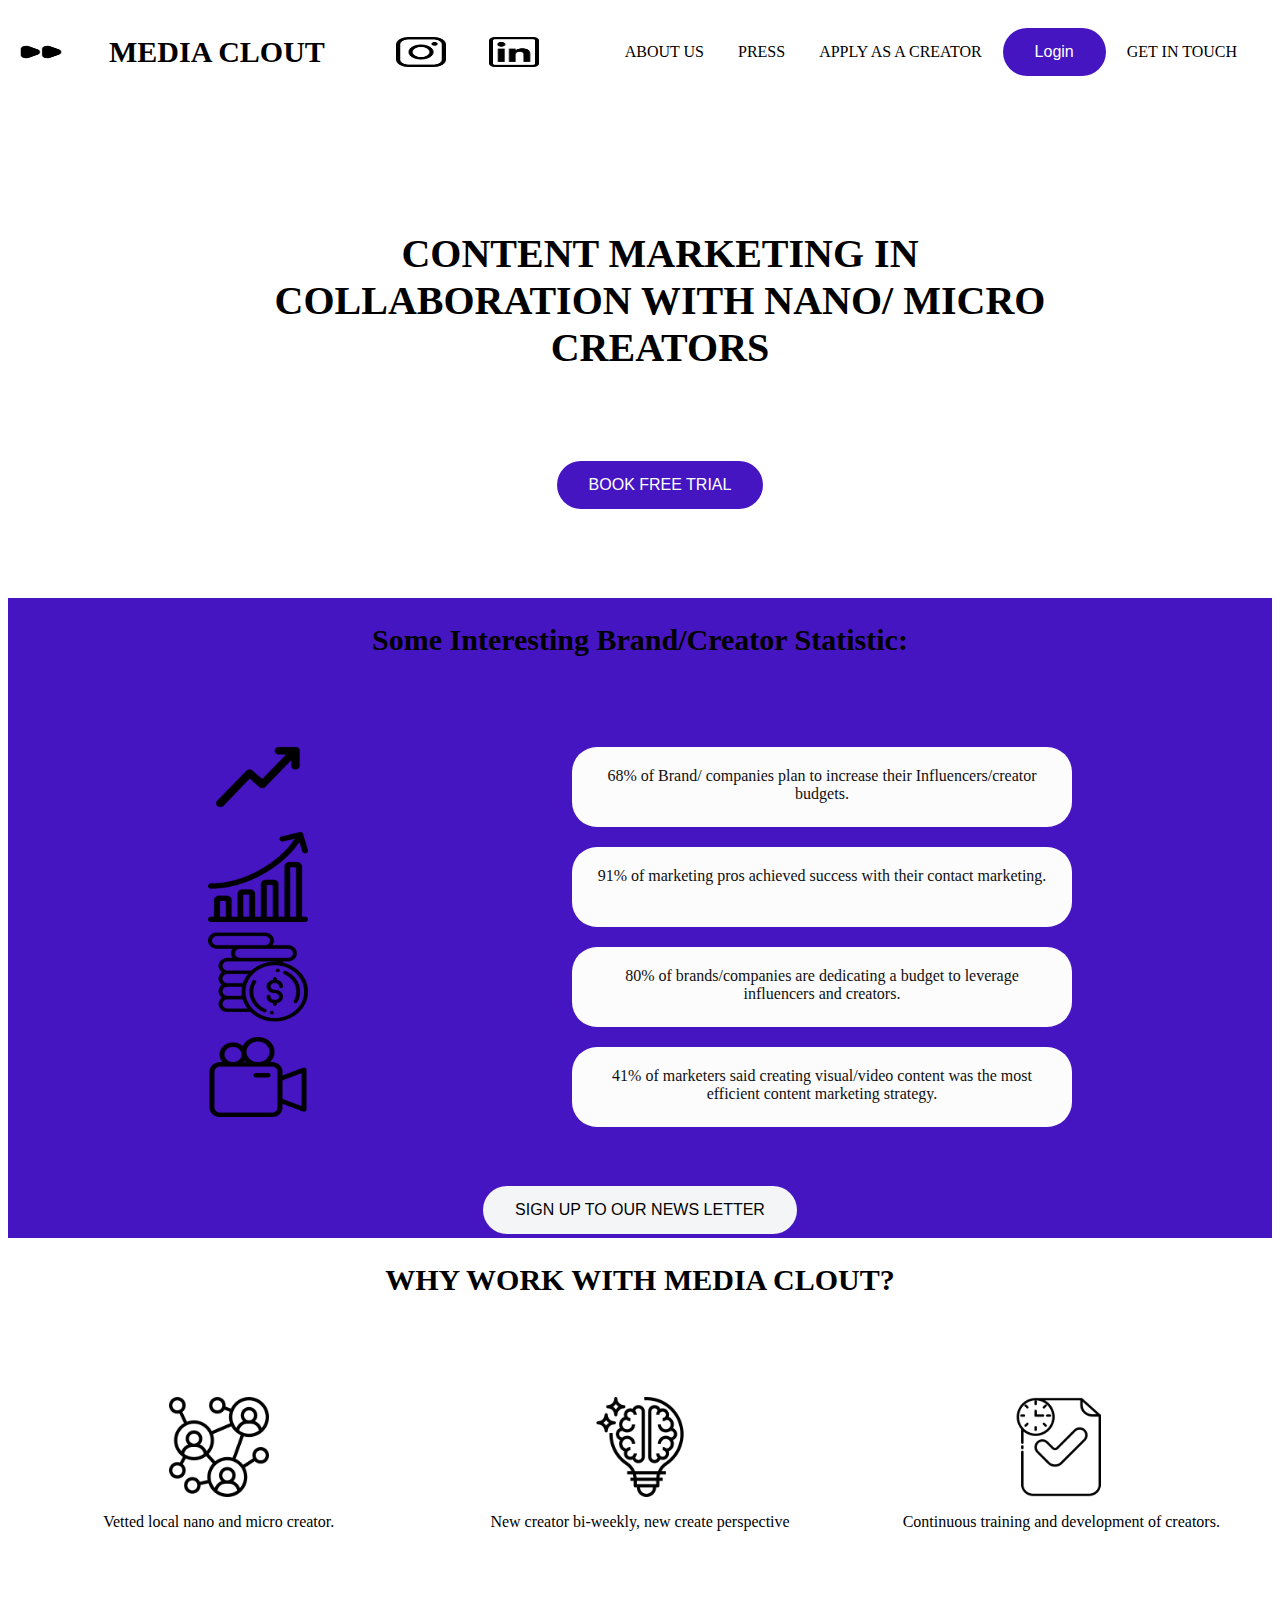
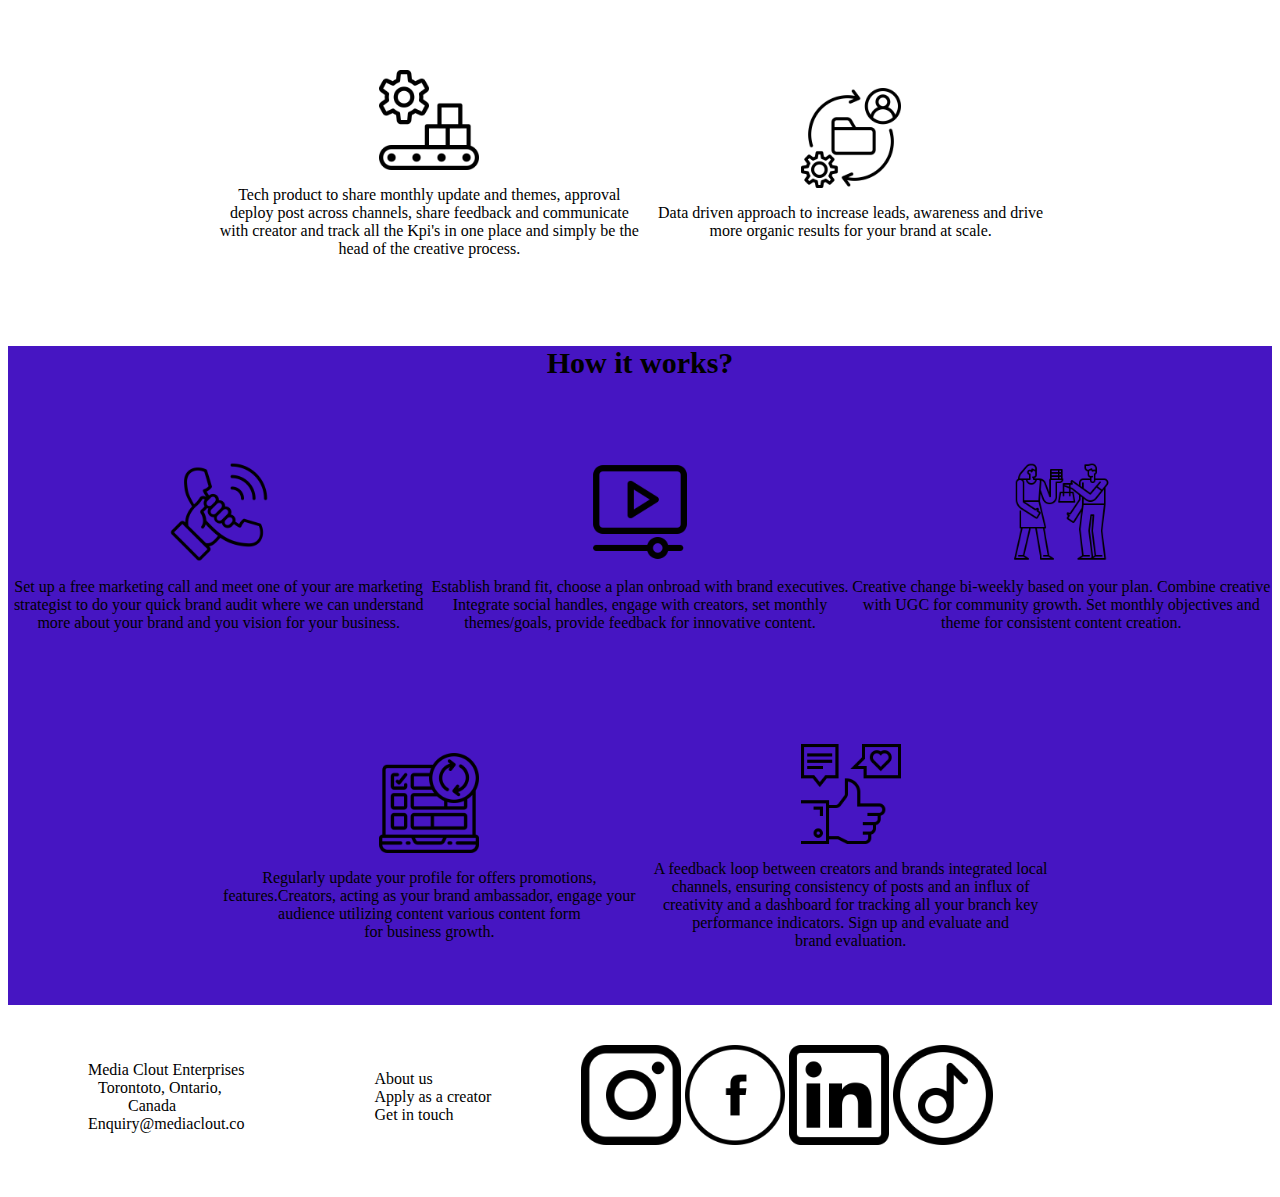
<file: index.html>
<!DOCTYPE html>
<html lang="en">
<head>
    <meta charset="UTF-8">
    <meta name="viewport" content="width=device-width, initial-scale=1.0">
    <title>MediaClout</title>
    <link rel="stylesheet" href="./style.css">
</head>
<body>
    <header class="container-2">  
      <nav>
        <img src="fast-forward-button_10149785.png" class="logo">
        <h2 class="nav-link" id="name">MEDIA CLOUT</h2>
        <img src="instagram_717392.png"  class="logo">
        <img src="linkedin_1384088.png" class="logo">
        <ul class="nav-link">
          <li><a href=""><a href="./about  us.html">ABOUT US</a></a></li>
          <li><a href="">PRESS</a></li>
          <li><a href="./apply-cre.html">APPLY AS A CREATOR</a></li>
          <!-- <li><a href="" class="btn">LOGIN</a></li> -->
          <button style="background-color:rgb(70, 21, 194) ; color: white;"> Login </button>
          <li><a href="">GET IN TOUCH</a></li>
        </ul>
      </nav>

    </header>
   
    <section class="container-1">
      <h1>CONTENT MARKETING IN <br> COLLABORATION WITH NANO/ MICRO <br>CREATORS</h1>
      <button style="background-color:rgb(70, 21, 194) ; color: white;" >BOOK FREE TRIAL</button>
    </section>
   
    <section style="background-color:rgb(70, 21, 194);" class="fcats">
      <h2 > Some Interesting Brand/Creator Statistic:</h2>
      <div class="sec-container">
        <div class="items">
          <img  id="image-left" src="increase_11450824.png" height="20px" width="20px">
             <p id="para-right">68% of Brand/ companies plan to increase their Influencers/creator budgets.</p>
        </div>
        <div  class="items">
          <img id="image-left" src="diagram_2285491.png" height="30px" width="30px">
             <p id="para-right">91% of marketing pros achieved success with their contact marketing.</p>
        </div>
        <div  class="items">
          <img id="image-left" src="money_631180.png" height="30px" width="30px">
             <p id="para-right">80% of brands/companies are dedicating a budget to leverage influencers and creators.</p>
        </div>
        <div  class="items">
          <img id="image-left" src="video-camera_12789557.png" height="30px" width="30px">
             <p id="para-right">41% of marketers said creating visual/video content was the most efficient content marketing strategy.</p>
        </div>
      </div>
      <button id="News">SIGN UP TO OUR NEWS LETTER</button>
    </section>
    
    <section>
      <h2>WHY WORK WITH MEDIA CLOUT?</h2>
        <div class="container">
          <div class="step" >
             <img src="networking_1239608.png" height="30px" width="30px">
             <p>  Vetted local nano and micro creator.</p>
          </div>

          <div class="step">
            <img src="creativity_1126453.png" height="30px" width="30px">
            <p> New creator bi-weekly, new create perspective</p>
          </div>

          <div class="step">
            <img src="time-management_5194875.png" height="30px" width="30px">
            <p> Continuous training and development of creators.</p>
          </div>

        </div>

        <div class="container">
          <div class="step">
            <img src="setting_4171833.png" height="30px" width="30px">
            <p> 
              Tech product to share monthly update and themes, approval deploy post across channels, share feedback and communicate with creator and track all the Kpi's in one place and simply be the head of the creative process.</p>
          </div>
          <div class="step">
            <img src="folder_5412525.png" height="30px" width="30px">
            <p> Data driven approach to increase leads, awareness and drive more organic results for your brand at scale.</p>
          </div>
        </div>
    
       </section>
       
       <section style="background-color: rgb(70, 21, 194);">
        <h2>How it works?</h2>
        <div class="container">
          <div class="step" >
             <img src="telephone-call_8157909.png" height="30px" width="30px">
             <p>Set up a free marketing call and meet one of your are marketing strategist 
                to do your quick brand audit where we can understand more about your brand and 
                you vision for your business.</p>
          </div>

          <div class="step">
            <img src="video_2791441.png" height="30px" width="30px">
            <p>Establish brand fit, choose a plan onbroad with brand executives.
               Integrate social handles,
               engage with creators, set monthly themes/goals, provide feedback for innovative content.</p>
          </div>

          <div class="step">
            <img src="trading_3156153.png" height="30px" width="30px">
            <p>Creative change bi-weekly based on your plan. Combine creative with UGC for community growth.
               Set monthly objectives and theme for consistent content creation.</p>
          </div>

        </div>

        <div class="container">
          <div class="step">
            <img src="laptop_1355740.png" height="30px" width="30px">
            <p> Regularly update your profile for offers promotions, features.Creators, acting as your brand ambassador,
               engage your audience utilizing content various content form for business growth.</p>
          </div>
          <div class="step">
            <img src="social-campaign_1792405.png" height="30px" width="30px">
            <p> A feedback loop between creators and brands integrated local channels, ensuring consistency of posts and an influx of creativity and a dashboard for tracking all your 
              branch key performance indicators. Sign up and evaluate and  brand evaluation.</p>
          </div>
        </div>    
       </section>
      
      <footer>
       <section class="container-3">
        <div> 
           <ul>
            <li>Media Clout Enterprises</li>
            <li style="padding-left: 10px;"> Torontoto, Ontario, <br>  <span style="padding-left: 30px;">  Canada</span></li>
            <li>Enquiry@mediaclout.co</li>
           </ul>
        </div>
        <div>
            <ul>
              <li> About us</li>
              <li> Apply as a creator</li>
              <li> Get in touch</li>
            </ul>
        </div>
        <div>
              <a href=><img src="instagram_717392.png"></a>
              <a href=""> <img src="facebook_665209.png" alt=""></a>
              <img src="linkedin_1384088.png"> 
             <img src="music_4147205.png">
        </div>
       </section>
      </footer>
    
</body>
</html>
</file>
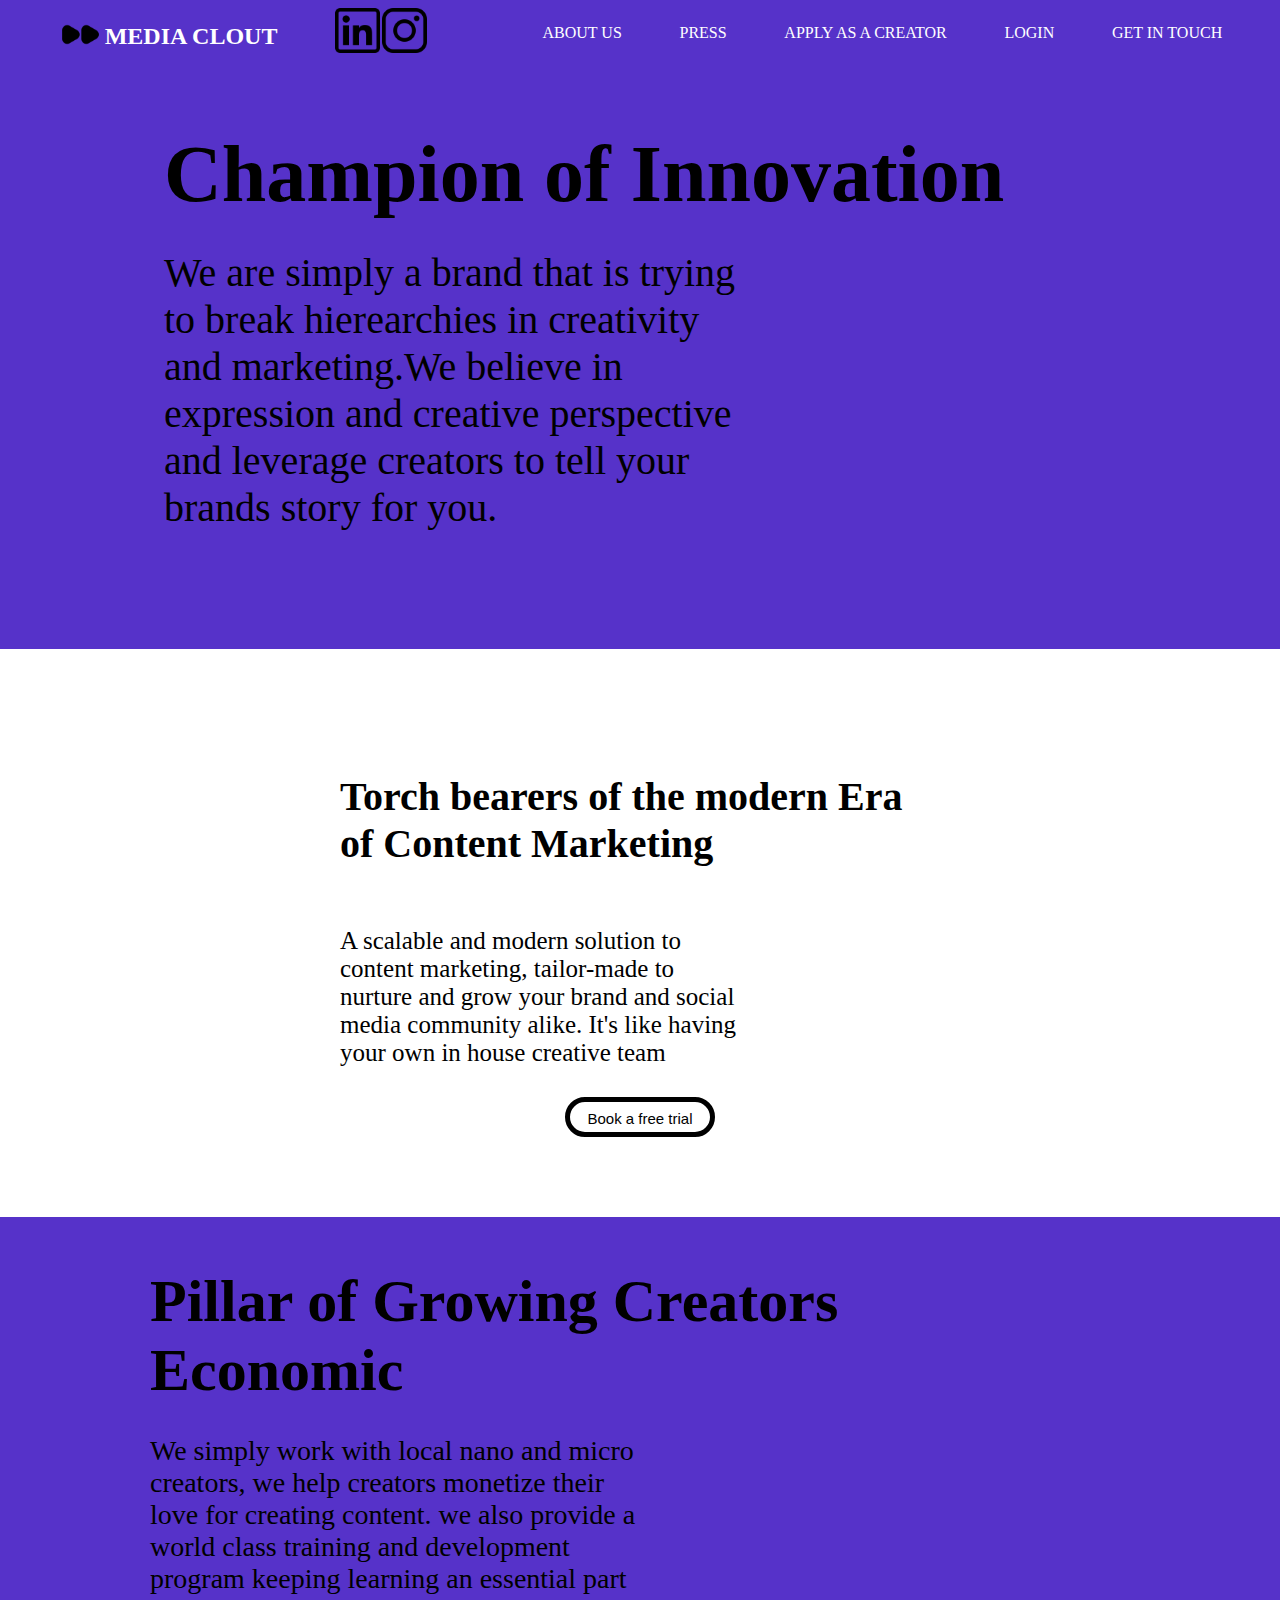
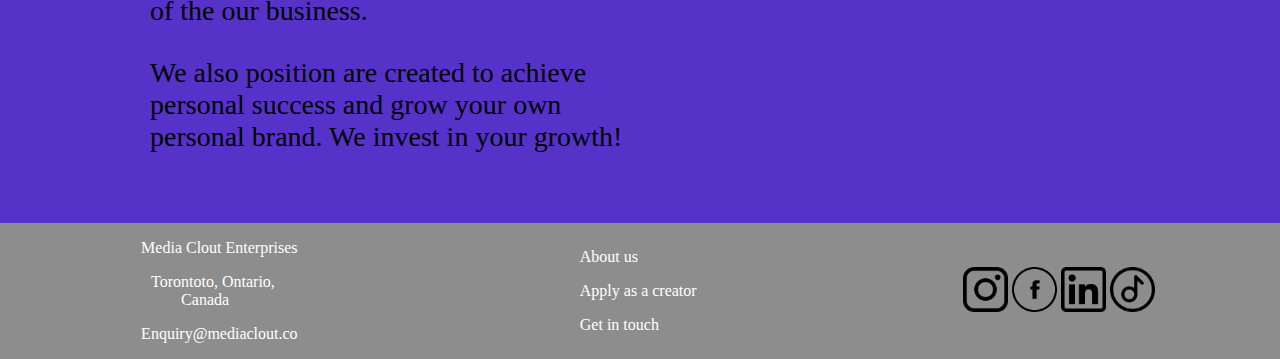
<file: about  us.html>
<!DOCTYPE html>
<html lang="en">
<head>
    <meta charset="UTF-8">
    <meta name="viewport" content="width=device-width, initial-scale=1.0">
    <title>MEDIA CLOUT</title>
    <link rel="stylesheet" href="./about us style.css">
</head>
<body>
    <section class="home-page">
        <div class="container">
          
            <div id="name" class="header"><img class="logo" src="logo.png" alt="logo"><h3 class="logo">
                <a class="logo-5" href="./index.html">MEDIA CLOUT</a></h3>
            </div>
            <div  class="header">
                <a><img  id="logo-1" src="linkedin_1384088.png" alt="linkedin"></a>
                <a><img  id="logo-1" src="instagram_717392.png" alt="instagram"></a>
            </div>
            <div id="logo-2" class="header"></div>
            <div id="logo-3" class="header">ABOUT US</div>
            <div id="logo-4" class="header">PRESS</div>
            <div id="logo-5" class="header"><a class="logo-5" href="./apply-cre.html">APPLY AS A CREATOR</a></div>
            <div id="logo-6" class="header">LOGIN</div>
            <div id="logo-7" class="header">GET IN TOUCH</div>
            
    
        </div>
        <div class="container-1">
            <div  class="main-page-1">
                <h1> Champion of Innovation</h1>
            </div>
            <div class="main-page-2">
                <p> We are simply a brand that is trying to break hierearchies in creativity and marketing.We believe in expression
                 and creative perspective and leverage creators to tell your brands story for you.</p>
            </div>
        </div>
    </section>
    <section>
        <div class="container-2">
            <div class="h2-con-2">
                    <h2 >Torch bearers of the modern Era of Content Marketing</h2>
                    <p id="para-1">A scalable and modern solution to content marketing, tailor-made to nurture and grow your brand 
                    and social media community alike. It's like having your own in house creative team</p>
            </div>
            
            <div ><Button class="button-con-2">Book a free trial</Button></div>
        </div>
    </section>
    <section>
        <div class="container-3">
            <div>
                <h2 id="h2-con-3"> Pillar of Growing Creators <br>Economic</h2>
                <p id="p1-con-3"> We simply work with local nano and micro creators, we help creators  monetize their love for creating content. we also provide a world class 
                    training and development program keeping learning an essential part of the our business.</p>
                <p id="p2-con-3"> We also position are created to achieve personal success and grow your
                     own personal brand. We invest in your growth!</p>
            </div>
        </div>
    </section>
    <section>
        <div class="container-4" >
        <div> 
            <ul>
             <li>Media Clout Enterprises</li>
             <li style="padding-left: 10px;"> Torontoto, Ontario, <br>  <span style="padding-left: 30px;">  Canada</span></li>
             <li>Enquiry@mediaclout.co</li>
            </ul>
         </div>
         <div>
             <ul>
               <li> About us</li>
               <li> Apply as a creator</li>
               <li> Get in touch</li>
             </ul>
         </div>
         <div>
               <a href=><img src="instagram_717392.png"></a>
               <a href=""> <img src="facebook.png" alt=""></a>
               <a><img src="linkedin_1384088.png"> </a>
               <a><img src="tiktok.png"></a>
         </div>
        </div>

    </section>
    
</body>
</html>
</file>
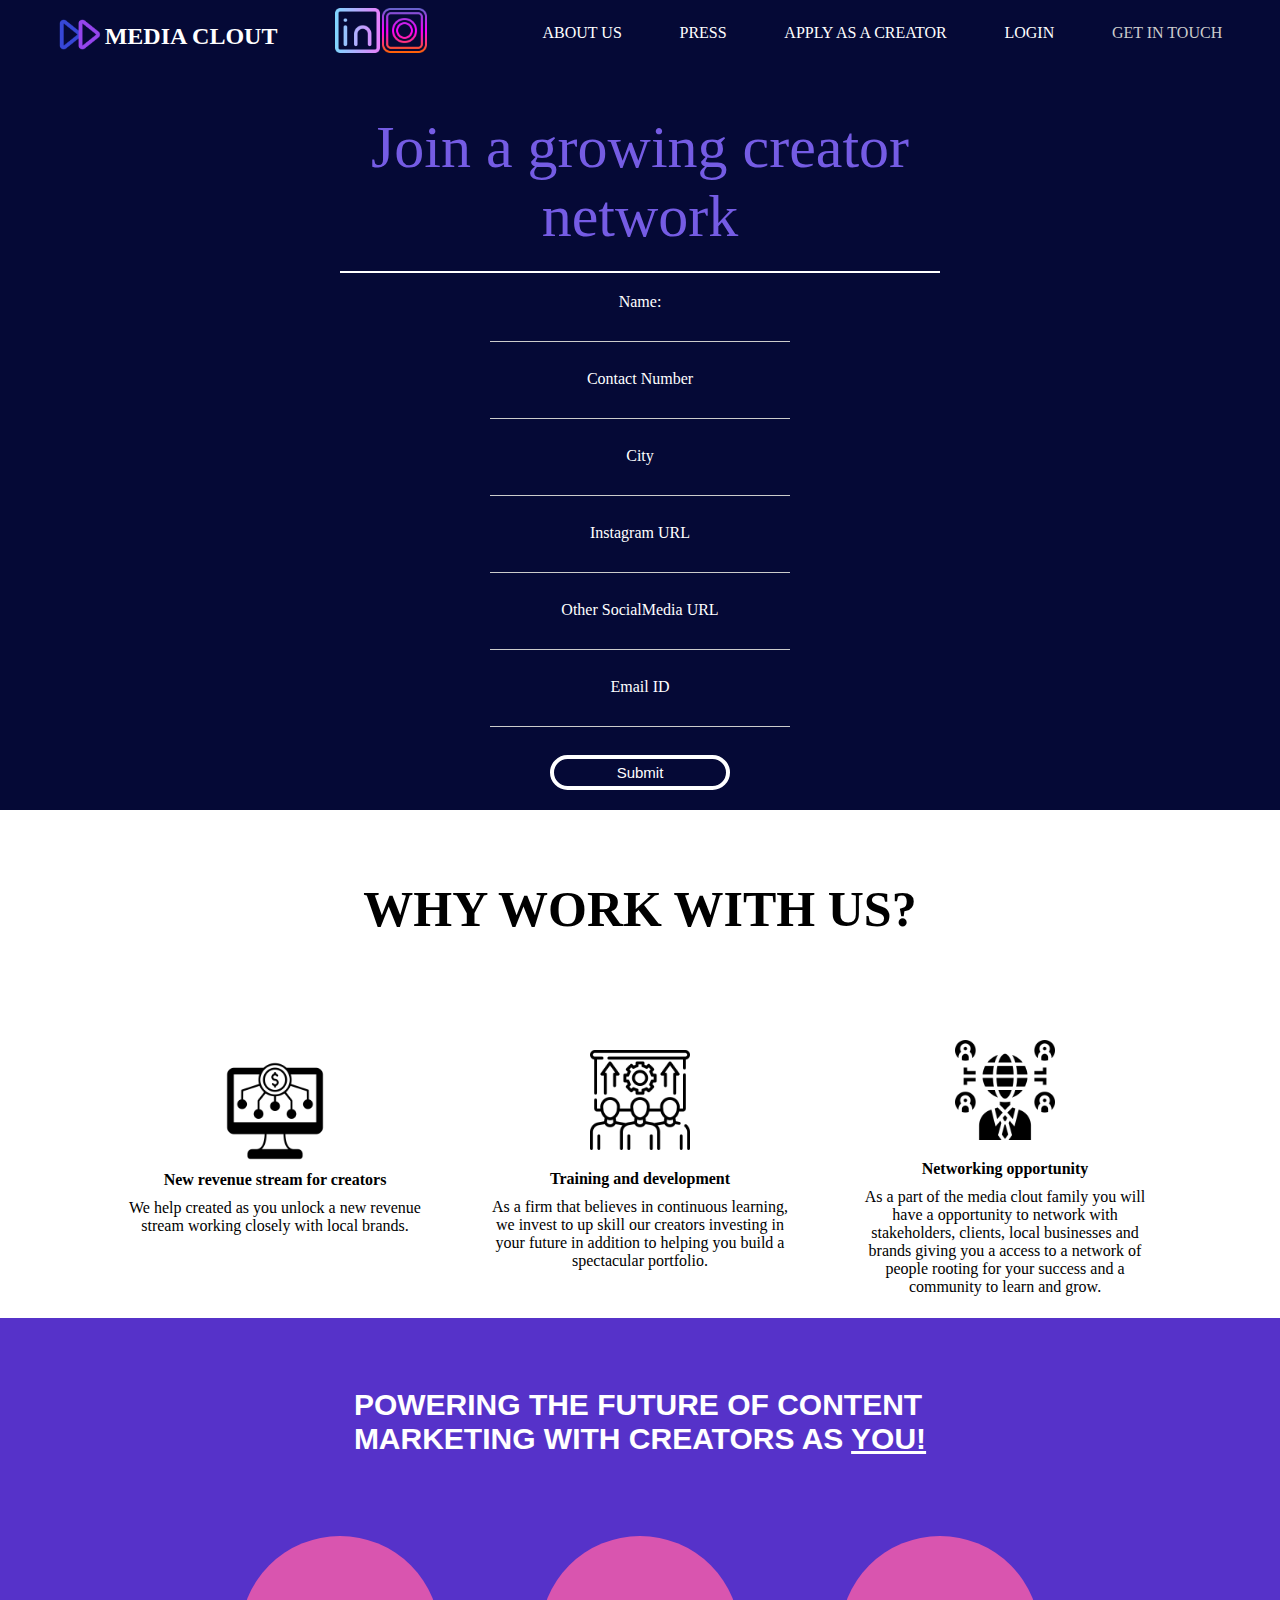
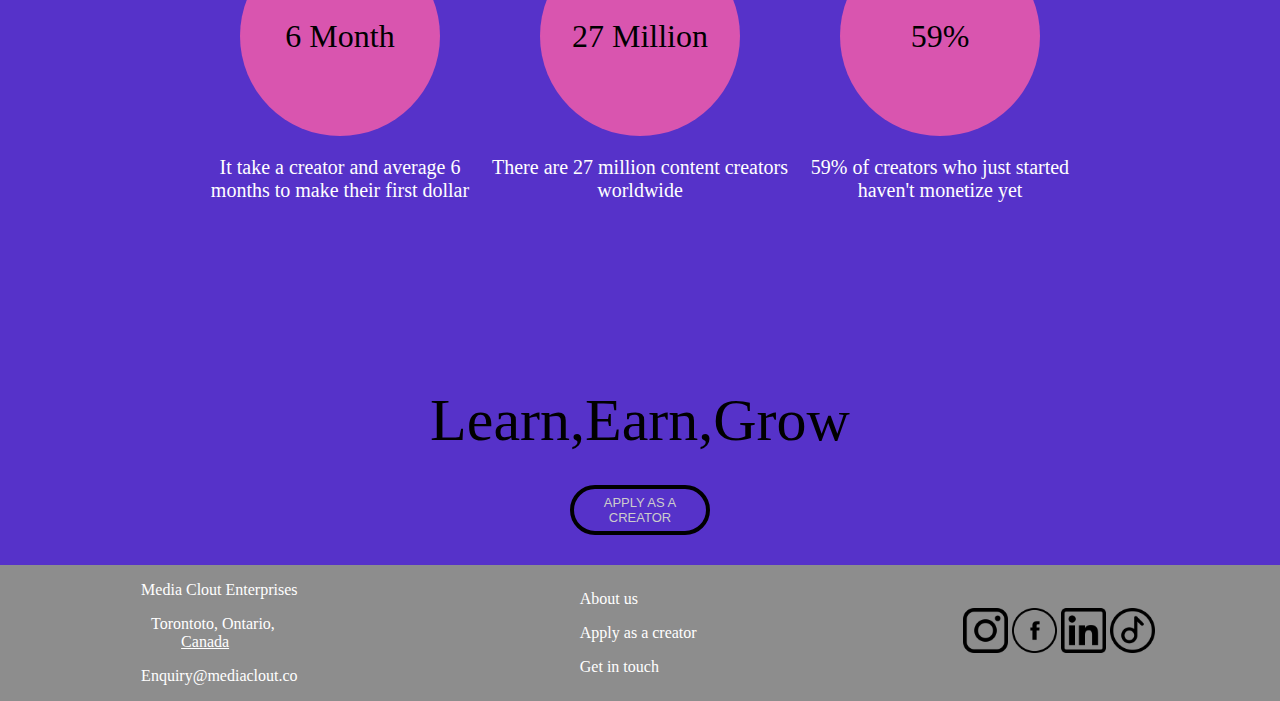
<file: apply-cre.html>
<!DOCTYPE html>
<html lang="en">
<head>
    <meta charset="UTF-8">
    <meta name="viewport" content="width=device-width, initial-scale=1.0">
    <title>Apply As A Creator</title>
    <link href="./cre-style.css" rel="stylesheet">
</head>
<body>
    <section class="main-page">
        <div class="container">
          
            <div  class="header"><img class="logo" src="forward_13406976.png" alt="logo">
                <h3 class="logo"><a class="home" href="./index.html">MEDIA CLOUT</a></h3>
            </div>
            <div  class="header">
                <a><img  id="logo-1" src="linkedin.png" alt="linkedin"></a>
                <a><img  id="logo-1" src="app insta.png" alt="instagram"></a>
            </div>
            <div id="logo-2" class="header"></div>
            <div id="logo-3" class="header"><a class="home" href="./about  us.html">ABOUT US</a></div>
            <div id="logo-4" class="header">PRESS</div>
            <div id="logo-5" class="header">APPLY AS A CREATOR</div>
            <div id="logo-6" class="header">LOGIN</div>
            <div id="logo-7" class="header"><a href="#footer" class="btn">GET IN TOUCH</a></div>  
                    <!-- internal link with id and <a> tag -->
        </div>
        <div class="container-1">
            <div class="main-page" id="header">
                <p>Join a growing creator <span id="span">network</span> </p><hr>
            </div>
            
            <div class="main-page" id="form">
               <form>
                <label for="fname" class="label">Name:</label><br>
                <input type="text" id="name" name="fname" required><br>  

                <label for="lname" class="label">Contact Number</label><br>
                <input type="tel" id="name" required><br> 

                <label for="fname" class="label">City</label><br>
                <input type="text" id="name"><br>  

                <label for="lname" class="label">Instagram URL</label><br>
                <input type="url" id="name"><br>  

                <label for="fname" class="label">Other SocialMedia URL</label><br>
                <input type="url" id="name"><br> 

                <label for="lname" class="label">Email ID</label><br>
                <input type="email" id="name"><br>
                <input type="submit" value="Submit" class="submit">
              </form>
            </div>
          
        </div>
    </section>


    <section>
        <div class="container-2">
            <div class="title"><p>WHY WORK WITH US?</p></div>
            <div class="reason">
                <div id="reason-item-1" class="reason-item">
                    <img src="revenue.png" >
                    <h4> New revenue stream for creators</h4>
                    <p> We help created as you unlock a new revenue stream
                         working closely with local brands.</p>
                </div>
                <div  id="reason-item-2" class="reason-item">
                    <img src="training.png">
                    <h4>Training and development</h4>
                    <p class="p-item-2">As a firm that believes in continuous learning,  
                        we invest to up skill our creators investing in your future
                         in addition to helping you build a spectacular portfolio.</p>
                </div>
                <div  id="reason-item-3" class="reason-item">
                    <img src="networking.png">
                    <h4> Networking opportunity</h4>
                    <p>
                        As a part of the media clout family you will have a opportunity to network with stakeholders, clients, local businesses and brands giving you a access to a network
                         of people rooting for your success and a community to learn and grow.
                    </p>
                </div>
            </div>
        </div>
    </section>
    <section>
        <div class="container-3">
            <div class="con-3-item-1">
                POWERING THE FUTURE OF CONTENT <br>MARKETING WITH CREATORS AS <span>YOU!</span>
            </div>
            <div class="con-3-item-2">
                <div class="con-3-item-2-1"> 
                    <div class="month"> 6 Month</div>
                    <div class="para">It take a creator and average 6 months to make their first dollar</div>
                </div>
                <div class="con-3-item-2-2">
                    <div class="month">27 Million</div>
                    <div class="para">There are 27 million content creators worldwide</div>
                </div>
                <div class="con-3-item-2-3">
                    <div class="month">59%</div>
                    <div class="para"> 59% of creators who just started haven't  monetize  yet</div>
                </div>
            </div >
            <div class="con-3-item-3">
                <p>Learn,Earn,Grow</p>
                <button id="button-con-3"><a href="#form" class="btn">APPLY AS A<br>CREATOR</a></button>
            </div>
        </div>
    </section>
    <section>
        <div class="container-4" id="footer">
        <div> 
            <ul>
             <li>Media Clout Enterprises</li>
             <li style="padding-left: 10px;"> Torontoto, Ontario, <br>  <span style="padding-left: 30px;">  Canada</span></li>
             <li>Enquiry@mediaclout.co</li>
            </ul>
         </div>
         <div>
             <ul>
               <li> About us</li>
               <li> Apply as a creator</li>
               <li> Get in touch</li>
             </ul>
         </div>
         <div>
               <a href=><img src="instagram_717392.png"></a>
               <a href=""> <img src="facebook.png" alt=""></a>
               <a><img src="linkedin_1384088.png"> </a>
               <a><img src="tiktok.png"></a>
         </div>
        </div>

    </section>
    
</body>
</html>
</file>
<file: style.css>
.container{
   
    height: 300px;
    width: 100%;
    display: flex;
    justify-content: center;
    align-items: center;
    padding: 0px;

  

}
.step{
    
    height: 100%;
    width: 33.33%;   
  
    display: flex;
    justify-content: center;
    align-items: center;
    flex-direction: column;
       
}
p{
    text-align: center;
}
img{
    width: 100px;
    height: 100px;
}
h2{
    text-align: center;
    font-size: 30px;
}
.sec-container{
    
    height: 500px;
    width: 100%;
    display: flex;
    justify-content: center;
    align-items: center;
    flex-direction: column; 
    background-color: rgb(70, 21, 194);

   
  

}
.items{
    
    height: 100px;
    width: 100%;   
 
       
}
#image-left{
    float: left;
    height: 90px;
    width: 100px;
    margin-left: 200px;
}
#para-right{
    float: right;
    margin-top: 15px;
    margin-right: 200px;
    margin-bottom: 35px;
    padding: 20px;
    color: rgb(15, 15, 15);
    
    /* border: 2px solid ; */
    box-sizing: border-box;
    border-radius: 25px;
    height: 80px;
    width: 500px;
    background-color:rgb(252, 252, 253);
    
}
.container-1{
    height: 500px;
    width: 100%;
  
    padding: 20px;
    display: flex;
    justify-content: center;
    align-items: center;
    flex-direction: column;
}
h1{
    text-align: center;
    font-size: 40px;
    padding-top: 60px;
    padding-bottom: 60px;
 
}
button {
    background-color: rgb(244, 245, 247);
     border: none; 
    box-sizing: border-box;
    border-radius: 25px;
    color: rgb(1, 1, 1);
    padding: 15px 32px;
    text-align: center;
    text-decoration: none;
    display: inline-block;
    font-size: 16px;
    margin: 4px 2px;
    cursor: pointer;
}
.container-2{
    height: 50px;
    width: 100%;

    padding: 0 8px;
    position: relative;
    
}  

.logo{
    height: 30px;
    width: 30px;
}
nav{
    display: flex;
    justify-content: space-between;
    align-items: center;
}
.logo{
    width:50px;
    height: 50x;
    }
.nav-link{
    padding: 0 28px;
}   
.nav-link li{
    display: inline-block;
    margin: 0 15px;
  

}
.nav-link li a{
    text-decoration: none;
    /* color: white; */
    padding: 5px 0;
    color: black;
}
#name{
    margin-left: 0px;
    padding-left: 0px;
}
.fcats{
   display: flex;
   justify-content: center;
   align-items: center;
   flex-direction: column;
}

.container-3{
    display: flex;
    /* justify-content: center; */
    align-items: center;
    flex-direction: row;
    gap: 90px;
    padding: 40px;
    /* /* padding-left: 40px; */
} 
li{
    list-style-type: none;
}
</file>
<file: about us style.css>
*{
    margin: 0px;
    padding: 0px;
 
}


/* Homepage */


.home-page{
    background-color: rgb(  86, 50, 201 );
    width: auto;
    height: auto;
}
.container{
    height: 65px;
    width: auto;
    background-color: rgb(  86, 50, 201);
    display: flex;
    justify-content: space-evenly;
    align-items: center;
    color: white;
  
}
.logo{
    margin-top: .3rem;

}
h3{
    font-size: 1.5rem;
    margin-top: 0.7rem;
}

img{
    height: 45px;
    width: 20pxs;
}
#name{
    display: flex;
}
h3{
    padding-top: 11px;   
}
.header{
    display: flex;
    gap: 2px;
}
.logo-5{
    text-decoration: none;
    color: white;
}


.container-1{
    background-color: rgb(  86, 50, 201 );
    width: auto;
    height: auto;
    display: flex;
    flex-direction: column;
    align-items: flex-starts;
    justify-content: space-around;
    margin: 4rem;
}
.main-page-1{
    height: 50px;
    width: auto;
    /* margin-top: 0px; */
    margin-left: 100px;
}
.main-page-2{
    height: 400px;
    width: 600px;
    margin-top: 70px;
    margin-left: 100px;
}
h1{
    font-size: 5rem;
}
p{
    font-size: 40px;
}



/* SECOND PAGE */



.container-2{
    background-color: white;
    height: 100%;
    width: 100%;
    display: flex;
    flex-direction: column;
    justify-content: center;
    align-items: center;
}
.h2-con-2{
    height: auto; 
    width: 600px;   
    margin-top: 60px;
}

#para-1{
    width: 400px;
    font-size: 25px;
    font-weight: 150;
    margin-top: 60px;
}
h2{
    font-weight: 800;
    font-size: 40px;
}

.button-con-2{
    
  margin-top: 30px;
  background-color: white;
  border-radius: 25px;
  height: 40px;
  width: 150px;
  padding: 8px;
  color: black;
  font-size: 15px;
  border: 5px solid black;

}




/* Third Page */

 
.container-3{
    
    background-color: rgb( 86, 50, 201 );
    height: auto;
    width: auto;
    display: flex;
    /* justify-content:space-evenly; */
    /* align-items: center; */
    flex-direction: row;  
    margin-top: 80px;
    padding-bottom: 70px;
    padding-top: 50px;

} 
#h2-con-3{
    font-size: 60px;
    padding-left: 150px;
    width: 700px;
}
#p1-con-3{
    font-size: 28px;
    padding-left:150px;
    padding-top: 30px;
    width: 500px;
}
#p2-con-3{
    
    font-size: 28px;
    padding-left:150px;
    padding-top: 30px;
    width: 500px;

}



/* FOOOTER */



.container-4{
    width: auto;
    height: auto;
    background-color: rgb(141, 141, 141);
    display:flex ;
    justify-content: space-around;
    align-items: center;
}

li{
    list-style-type: none;
    margin: 1rem;
    color: white;
}
</file>
<file: cre-style.css>
*{
    margin: 0px;
    padding: 0px;
 
}
.main-page{
    background-color: rgb(5, 9, 54);
}
.container{
    height: 65px;
    width: auto;
    display: flex;
    justify-content: space-evenly;
    align-items: center;
    color: white;
  
}
.logo{

    margin-top: .3rem;
}
h3{
    
    font-size: 1.5rem;
    margin-top: 0.7rem;
}

img{
    height: 45px;
    width: 20pxs;
}
#name{
    display: flex;
}
h3{
    padding-top: 11px;   
}
.header{
    display: flex;
    gap: 2px;
}
.home{
    text-decoration: none;
    color: white;
}

/* -------------------MAIN PAGGGEE=---------- */

.container-1{
    height: auto;
    width: auto;
    display: flex;
    flex-direction: column;
    justify-content: center;
    align-items: center;
    
}

#header p{
    color: rgb(117, 92, 228);
    font-family: 'Playfair Display', serif;
    font-weight: 540;
    font-size: 60px;
    width: 600px;
    text-align: center;
    margin-top: 3rem;
}
#span{
    text-decoration:none;
}

hr {  
    margin-top: 20px;
    height: 2px;  
    background-color:white;  
    border: none;  
} 

#form{

    color: white;
    text-align: center;
    width: 30rem;
    margin-bottom: 0px;
    padding: 20px;
   
}
input {
    background-color: transparent;
    border: 0px solid;
    height: 20px;
    width: 300px;
    color: #CCC;
}

#name{
    margin-bottom: 10px;  
    margin-top: 10px;
    border-bottom: 1px solid #ccc;
    color: white;
    display: block;
    margin-right: auto;
    margin-left: auto;

}
.submit{
    background-color: rgb(5, 9, 54);
    border: 4px solid white;
    height: auto;
    width: 180px;
    color: white;
    border-radius: 25px;
    font-size: 15px;    
    padding:.3rem;    
    padding-left: 1rem;
    padding-right: 1rem;
   
}


/* -------Second-Page----------- */


.container-2{
    height: auto;
    width: auto;
    display: flex;
    flex-direction: column;
    justify-content: center;
    align-items: center;
    padding-top: 40px;
}
.title{
    margin-top: 30px;
    height: auto;
    width: auto;
   
}
.reason{
    height: auto;
    width: 70rem;
    
    display: flex;
    flex-direction: row; 
    justify-content: space-evenly;
    padding-top: 40px;
   
}
.reason-item{
    height: 300px;
    width: 300px;
    display: flex;
    flex-direction: column;
    justify-content: space-evenly;
    align-items: center;
    padding: 20px;


}
.title >p{
    font-size: 50px;
    font-weight: 700;
}
#reason-item-1{  
    display: flex;
    flex-direction: column;
    justify-content: center;
    align-items: center;  

}

#reason-item-1 > img{
    height: 100px;
    width: 100px;
    text-align: center;

}
#reason-item-1 > p{
 
   
    text-align: center;
    padding-top: 10px;
}
#reason-item-1 >h4{
   
    text-align: left;
    padding-top: 10px;
}

#reason-item-2{

    display: flex;
    flex-direction: column;
    justify-content: center;
    align-items: center;  

}

#reason-item-2 >img{
    margin-top: 25px;
    height: 100px;
    width: 100px;
    text-align: center;

}
#reason-item-2 >p{
 
    
    text-align: center;
    padding-top: 10px;
}
#reason-item-2 >h4{
    
    text-align: left;
    padding-top: 20px;
}


#reason-item-3{

    display: flex;
    flex-direction: column;
    justify-content: center;
    align-items: center;  

}

#reason-item-3 >img{
    margin-top: 40px;
    height: 100px;
    width: 100px;
    text-align: center;

}
#reason-item-3 >p{
 
    
    text-align: center;
    padding-top: 10px;
}
#reason-item-3 >h4{    
    text-align: left;
    padding-top: 20px;
}




/* --------Third Page------------- */


.container-3{
    height: auto;
    width: auto;
    background-color: rgb( 86, 50, 201 );
    display: flex;
    flex-direction: column;
    justify-content: center;
    align-items: center;
}
.con-3-item-1{
    margin-top: 30px;
    padding: 40px;
    font-weight: 700;
    color: white;
    font-size: 30px;
    font-family: 'Montserrat', sans-serif;
}
span{
    text-decoration: underline;
}



.con-3-item-2{
    
    display: flex;
    flex-direction: row;
    justify-content: center;
    align-items: center;
    margin-top: 40px;
}


/* Circle and second part of section of last page */


.con-3-item-2-1{
    background-color: rgb( 86, 50, 201 );
    display: flex;
    flex-direction: column;
    
    justify-content: center;
    align-items: center;

}
.month{
    background-color: rgb(217, 85, 175);   
    width: 200px;
    border-radius: 50%;
    line-height: 200px;
    text-align: center;
    align-items: center;
    font-size: 32px;
}

.para{
    color: white;
    height: 200px;
    width: 300px;
    text-align: center;
    font-size: 20px;
    margin-top: 20px;
}
.con-3-item-2-2{
   
    display: flex;
    flex-direction: column;
    justify-content: center;
    align-items: center;

}

.con-3-item-2-3{
    
    display: flex;
    flex-direction: column;
    justify-content: center;
    align-items: center;

}


/* Circle and third part of section of last page */

.con-3-item-3{
 
    font-size: 60px;
    margin-top: 30px;
    align-items: center;
    display: flex;
    flex-direction: column;
    justify-content: center;
    align-items: center;
    margin-bottom: 30px;
 
}
#button-con-3{
    background-color: rgb(86, 50, 201);
    margin-top: 30px;
    border: 4px solid black;
    box-sizing: border-box;
    border-radius: 25px;
    height: 50px;
    width: 140px;
    padding: 6px;
    color: white;
    font-size: 13px;
   
  

}


/* footer */
.container-4{
    width: auto;
    height: auto;
    background-color: rgb(141, 141, 141);
    display:flex ;
    justify-content: space-around;
    align-items: center;
}

li{
    list-style-type: none;
    margin: 1rem;
    color: white;
}

.btn{
    text-decoration: none;
    color: #CCC;
}
</file>
